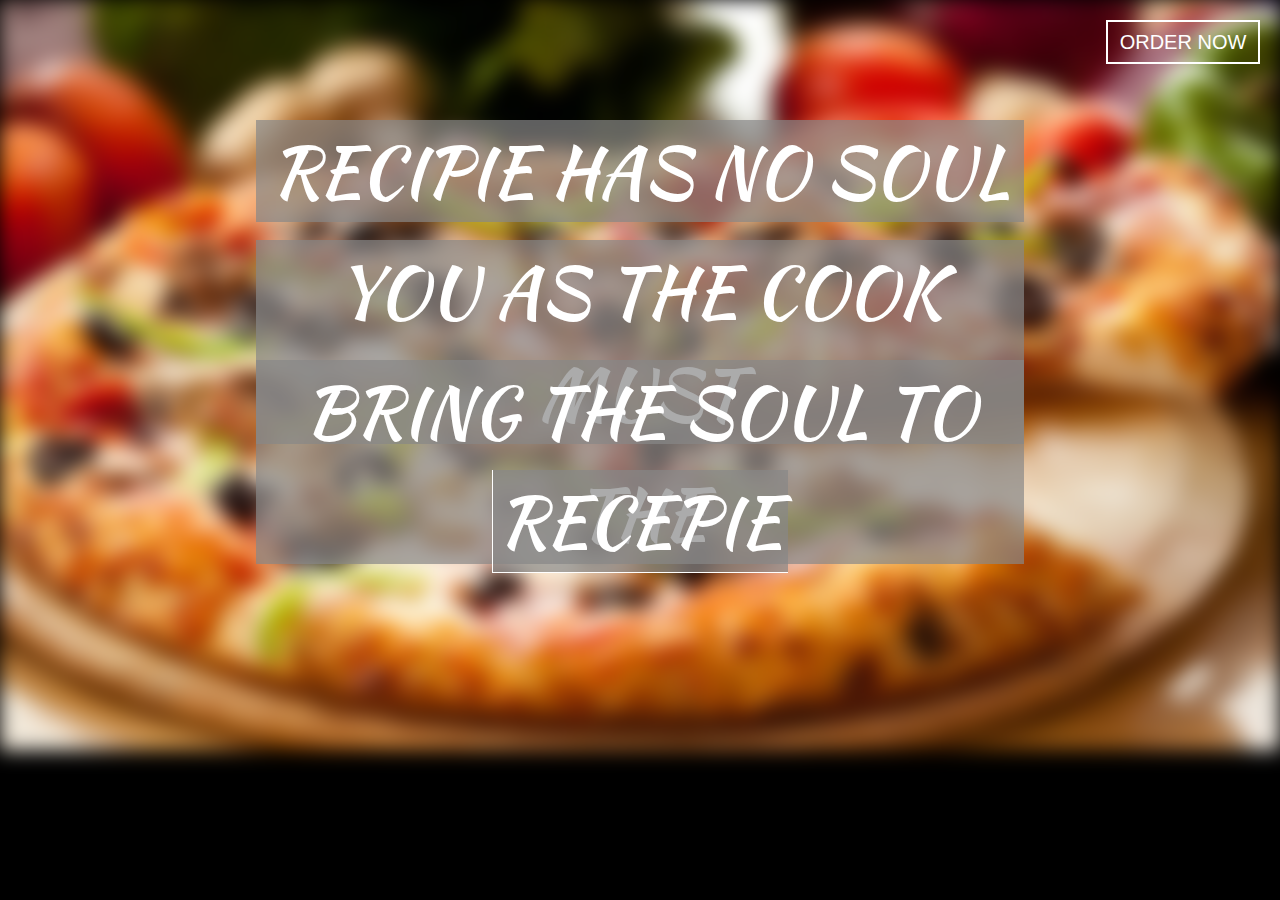
<file: front page/index.html>
<!DOCTYPE html>
<html>
<head>
	<link href="https://fonts.googleapis.com/css?family=Acme|Kaushan+Script|Righteous&display=swap" rel="stylesheet">
	<link rel="stylesheet" type="text/css" href="style.css">
	<title>front page</title>
</head>
<body>
	<section>
	<h1>RECIPIE HAS NO SOUL</h1>
	<h1 id="sec">YOU AS THE COOK MUST</h1>
	<h1 id="third"> BRING THE SOUL TO THE</h1>
	<h1 id="fourth"><a href="../taha fares/index.html" target="_blank">RECEPIE</a></h1>
	<button id="five"><a href="../order/order.html" target="_blank">ORDER NOW</a></button>


	</section>
	<div class="allPage">
	</div>





<script
  src="https://code.jquery.com/jquery-3.4.1.js"
  integrity="sha256-WpOohJOqMqqyKL9FccASB9O0KwACQJpFTUBLTYOVvVU="
  crossorigin="anonymous"></script>
  <script type="text/javascript" src="file.js"></script>
</body>
</html>
</file>
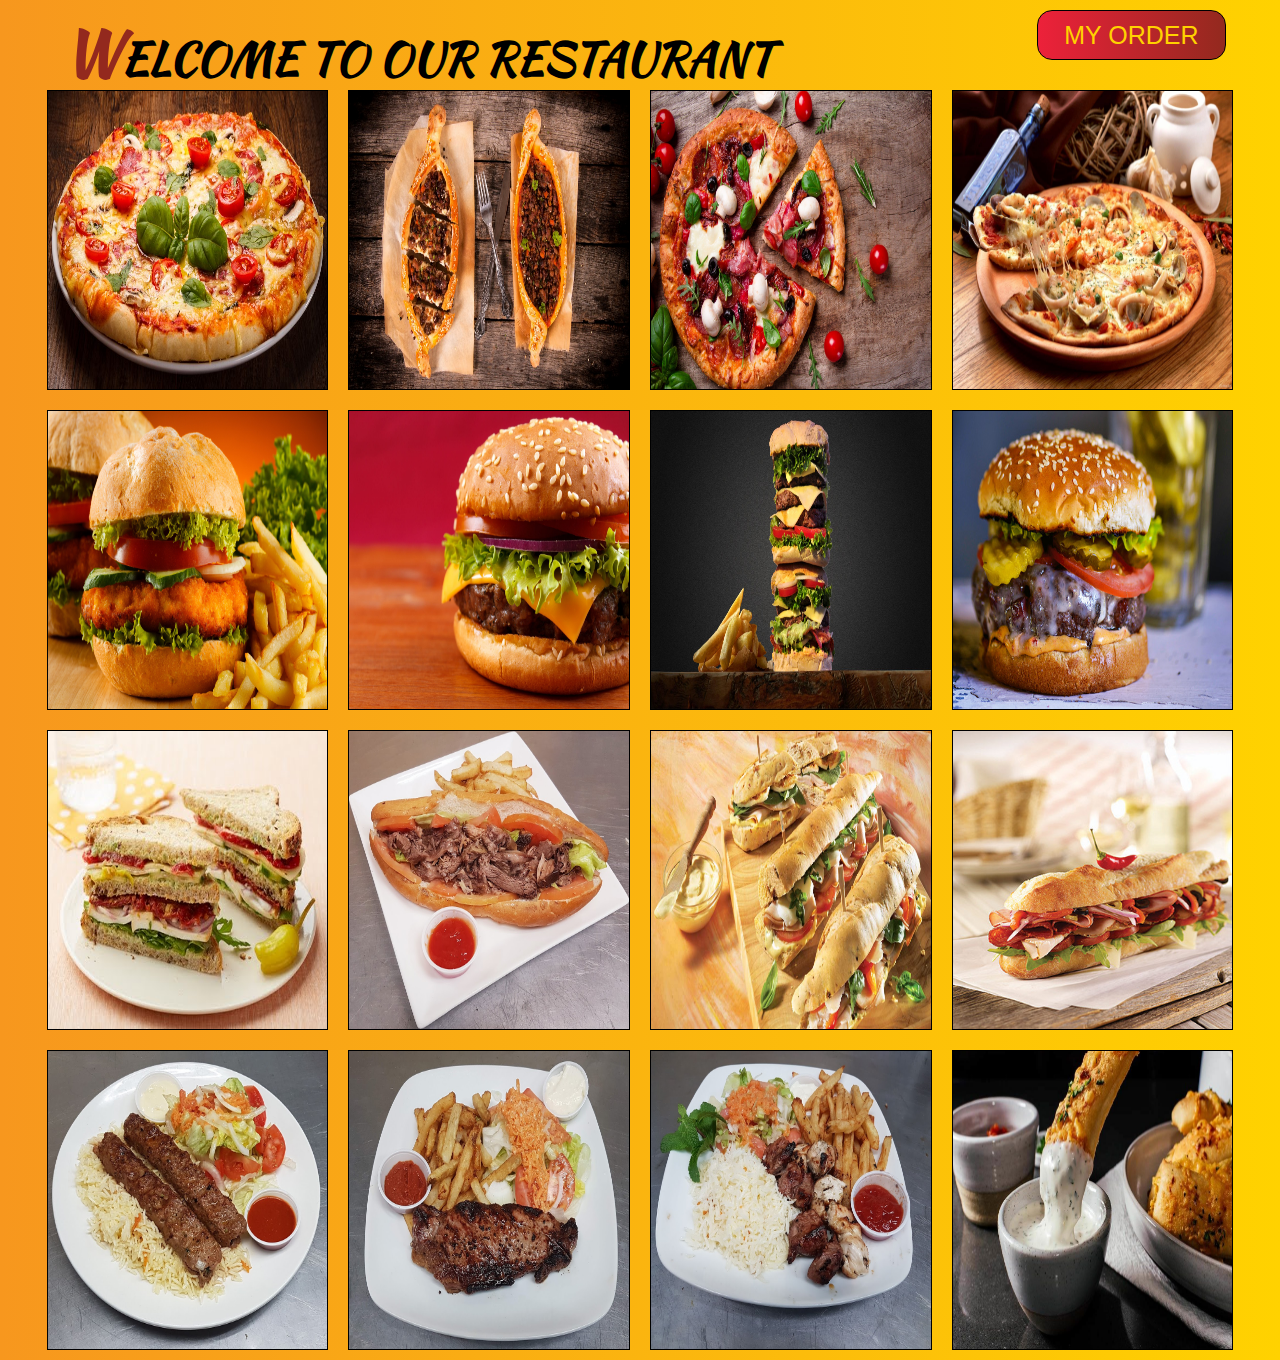
<file: order/order.html>
<!DOCTYPE html>
<html>
<head>
	<link href="https://fonts.googleapis.com/css?family=Acme|Kaushan+Script|Righteous&display=swap" rel="stylesheet">
	<title>order</title>
	<link rel="stylesheet" type="text/css" href="style.css">
</head>
<body>
	<h2>WELCOME TO OUR RESTAURANT</h2>
	<div id="orderBtn">
		<button id="btn">MY ORDER</button>
	</div>
	<div id="Order">
		<section>
			<button id="deleteAll">X</button>
			
			
		
			<h3></h3>
	
		</section>
		<button id="btn1" class="butt" name="9"><h1>PIZZA MARGUERITA<br>9$</h1></button>
		<button id="btn2" class="butt" name="12"><h1>PIZZA TURC<br>12$</h1></button>
		<button id="btn3" class="butt" name="8"><h1>PIZZA MUSHROOM<br>8$</h1></button>
		<button id="btn4" class="butt" name="20"><h1>PIZZA SEAFOOD<br>20$</h1></button>
		<button id="btn5" class="butt" name="5"><h1>CHICKEN BURGER<br>5$</h1></button>
		<button id="btn6" class="butt" name="6"><h1>STEAK BURGER<br>6$</h1></button>
		<button id="btn7" class="butt" name="30"><h1>GIANT BURGER<br>30$</h1></button>
		<button id="btn8" class="butt" name="10"><h1>SPECIAL BURGER<br>10$</h1></button>
		<button id="btn9" class="butt" name="3"><h1>SANDWICH<br>3$</h1></button>
		<button id="btn10" class="butt" name="4"><h1>STEAK SANDWICH <br>4$</h1></button>
		<button id="btn11" class="butt" name="6"><h1>CHEESE SANDWICH<br>6$</h1></button>
		<button id="btn12" class="butt" name="8"><h1>SPECIAL SANDWICH<br>8$</h1></button>
		<button id="btn13" class="butt" name="20"><h1>RICE MIXED WITH MEAT<br>20$</h1></button>
		<button id="btn14" class="butt" name="20"><h1>GRILLED MEAT <br>20$</h1></button>
		<button id="btn15" class="butt" name="18"><h1>RICE WITH CHICKEN AND MEAT<br>18$</h1></button>
		<button id="btn16" class="butt" name="15"><h1>MIXED BACHAMEL <br>15$</h1></button>

	</div>






<script
  src="https://code.jquery.com/jquery-3.4.1.js"
  integrity="sha256-WpOohJOqMqqyKL9FccASB9O0KwACQJpFTUBLTYOVvVU="
  crossorigin="anonymous"></script>
<script type="text/javascript" src="main.js"></script>
</body>
</html>
</file>
<file: front page/style.css>
*{
	margin: 0;
	padding: 0;
	box-sizing: content-box;
}
body{
	height: 600px;
	width: 100%;
	background-color: black;
}
.allPage{
	height: 750px;
	width: 100%;
	background-color: #eee;
	background-image: url(1.jpg);
	background-size: 100% 100%;
	filter: blur(10px);
	transition: 1s;
	position: relative;
}
section{
	display: flex;
	justify-content: center;
}

h1{
	position: absolute;
	z-index: 2;
	background-color: rgba(136,136,136,0.7);
	color: white;
	font-size: 70px;
	top: 120px;
	font-family: 'Kaushan Script', cursive;
	font-weight:lighter;
	width: 60%;
	text-align: center;

}
a{
	all: unset;
	cursor:pointer;

}
#sec{
	top: 220px;
	margin-top: 20px;

}
#third{
	top: 320px;
	margin-top: 40px;
}
#fourth{
	top: 420px;
	margin-top: 50px;
	
}
#fourth{
	top: 420px;
	margin-top: 50px;
	width: 23%;
	border-bottom: 1px solid white;
	border-left: 1px solid white;

}
#fourth:hover{
	
	transform: scale(1.09);
	border-bottom: 2px solid white;
	border-left: 2px solid white;
	border-right: 2px solid white;
	border-top: 2px solid white;
	transition: 0.3s;

}

#five{
	position: absolute;
	top: 20px;
	right: 20px;
	height: 40px;
	z-index: 5;
	width:150px;
	background-color: transparent;
	font-size: 20px;
	color: white;
	border:2px solid #ffffff;

}
</file>
<file: order/style.css>
*{
	margin:0;
	padding:0;
	outline:none;
}
::-webkit-scrollbar {
  width: 5px;
}
::-webkit-scrollbar-track {
  background: #eee;
}
body{
	background: linear-gradient(to right, #f7971e, #ffd200);;
	width: 100%;

}
h2{
	position: absolute;
	top: 1%;
	left: 5%;
	font-size: 45px;
	font-family: 'Kaushan Script', cursive;
}
h2::first-letter{
	color: #93291e;
	font-size: 60px;
}
#Order{
	margin-top: 20px;
	width: 100%;
	display: flex;
	flex-wrap: wrap;
	justify-content: center;

}
#Order button{
	width: 22%;
	height: 300px;
	margin: 10px;
	border: 1px solid black;
	position: relative;


}
#Order button::after {
	content: "";
	position: absolute;
	top: 100%;
	bottom: 0;
	left: 0;
	right: 0;
 	background-color: rgba(192,192,192,0.7);
 	transition: 0.4s;
}
#Order button:hover::after {
	content: "";
	position: absolute;
	top: 0;
	bottom: 0;
	left: 0;
	right: 0;
 	background-color:rgba(192,192,192,0.7);
 	transition: 0.4s;
 	z-index: -1;
}
#orderBtn{
	display: flex;
	justify-content: flex-end;
	margin: 10px;
}
#Order button h1{
	display: none;
}
#Order button:hover h1{
	display: block;
}
#orderBtn button{
	 background: linear-gradient(to right, #ed213a, #93291e);
	width: 15%;
	height: 50px;
	position: relative;
	right: 3.5%;
	border: 1px solid black;
	color: #ffd200;
	font-size: 25px;
	border-radius: 15px;
	font-family: sans-serif;
	z-index: 10;


}
#orderBtn button:hover{
	transform: scale(1.08);
	transition: 0.2s;
}
#btn1{
	background-image: url(1.jpg);
	background-size: 100% 100%;
}
#btn2{
	background-image: url(2.png);
	background-size: 100% 100%;
}
#btn3{
	background-image: url(3.jpg);
	background-size: 100% 100%;
}
#btn4{
	background-image: url(4.jpg);
	background-size: 100% 100%;
}
#btn5{
	background-image: url(5.jpg);
	background-size: 100% 100%;
}
#btn6{
	background-image: url(6.jpg);
	background-size: 100% 100%;
}
#btn7{
	background-image: url(7.jpg);
	background-size: 100% 100%;
}
#btn8{
	background-image: url(8.jpg);
	background-size: 100% 100%;
}

#btn9{
	background-image: url(9.jpg);
	background-size: 100% 100%;
}
#btn10{
	background-image: url(10.jpg);
	background-size: 100% 100%;
}
#btn11{
	background-image: url(11.jpg);
	background-size: 100% 100%;
}
#btn12{
	background-image: url(12.jpg);
	background-size: 100% 100%;
}

#btn13{
	background-image: url(13.jpg);
	background-size: 100% 100%;
}
#btn14{
	background-image: url(14.jpg);
	background-size: 100% 100%;
}
#btn15{
	background-image: url(15.jpg);
	background-size: 100% 100%;
}
#btn16{
	background-image: url(16.jpg);
	background-size: 100% 100%;
}

#Order button:hover{
	transform: scale(1.08);
	transition: 0.4s;
	box-shadow: 15px 15px 25px black,
				-15px -15px 25px black
}
section{

	width: 51%;
	height: 400px;
	background-color: rgba(105,105,105,0.9);
	position:absolute;
	right: 65px;
	top: 20px;
	z-index: 5;
	display: none;
	overflow-y:scroll;
	color: white;
	font-family: sans-serif;
	padding: 20px;

}
section #deleteAll{

	position: absolute;
	width: 30px;
	height: 30px;
	background-color: #93291e;
	bottom: 5px;
	right: 5px;
}
section h3{
	position: absolute;
	bottom: 15px;
	right: 200px;
	font-size: 25px;
	
}
</file>
